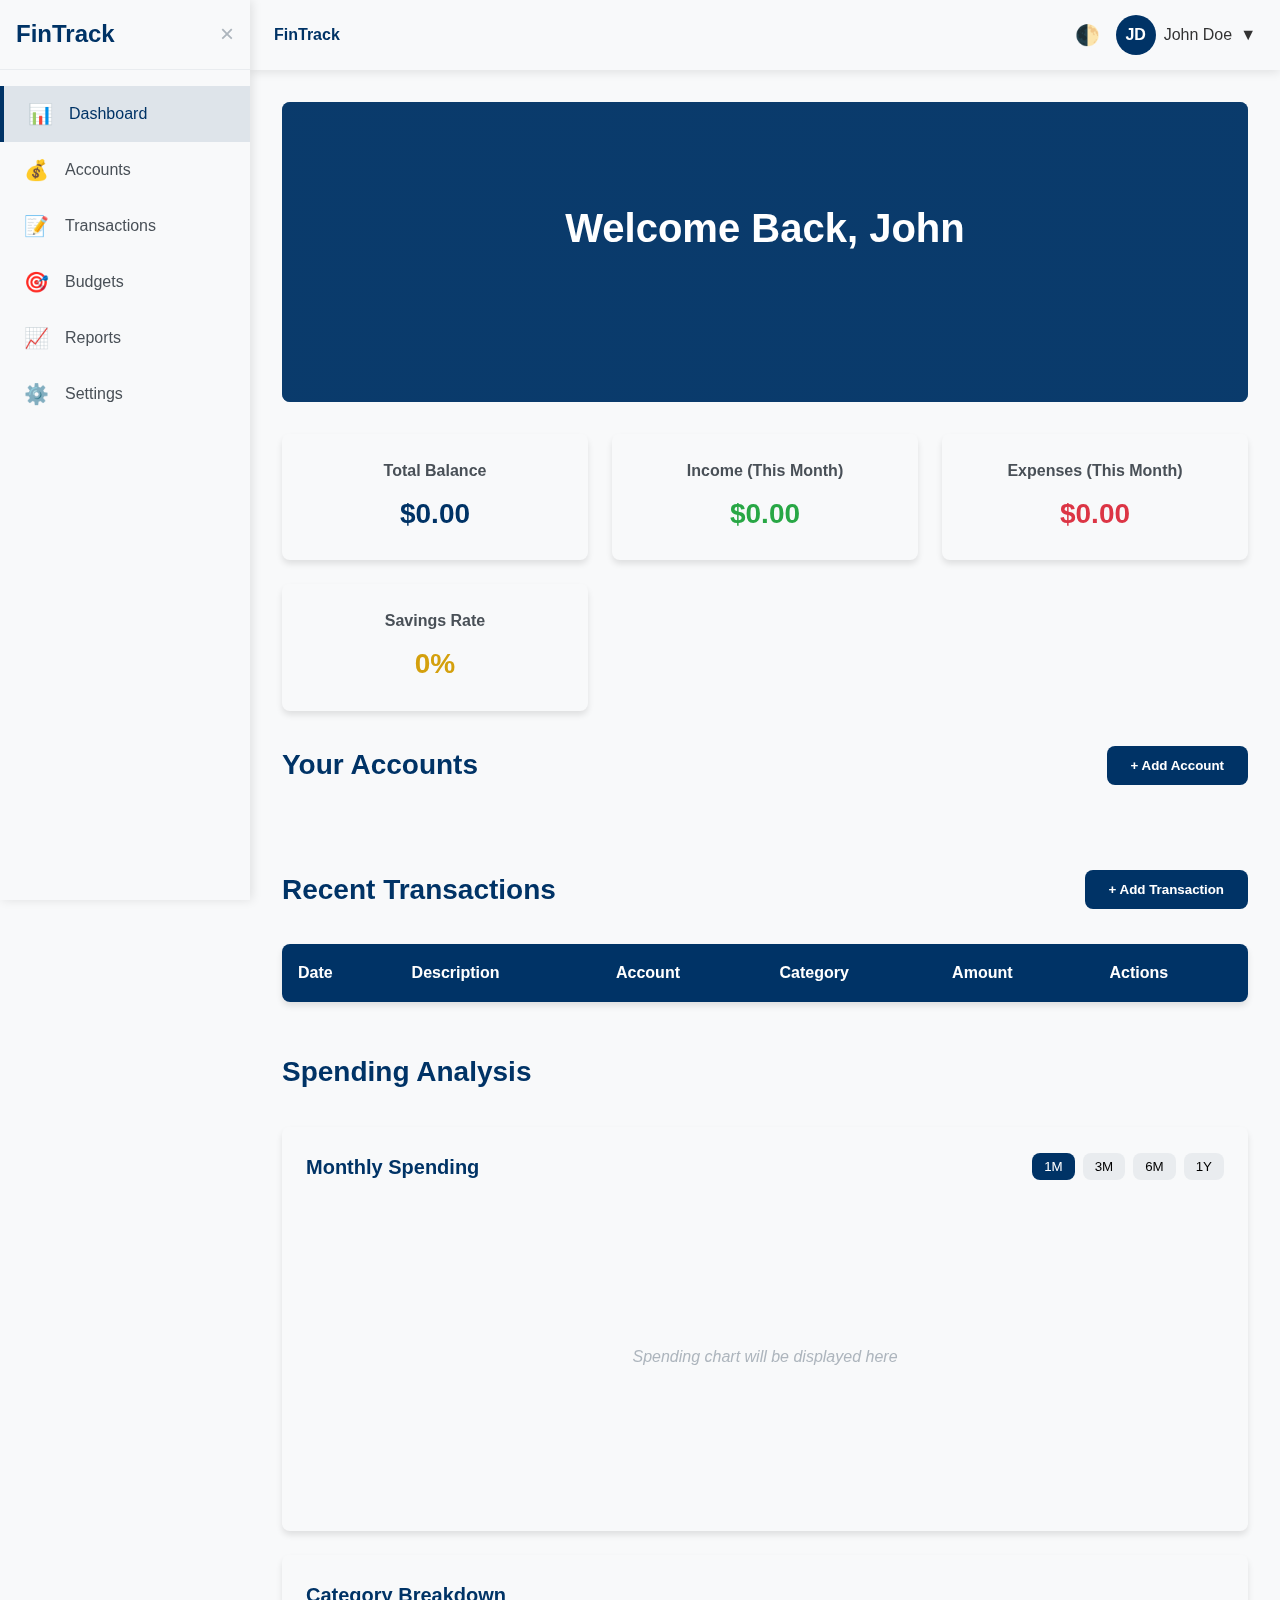
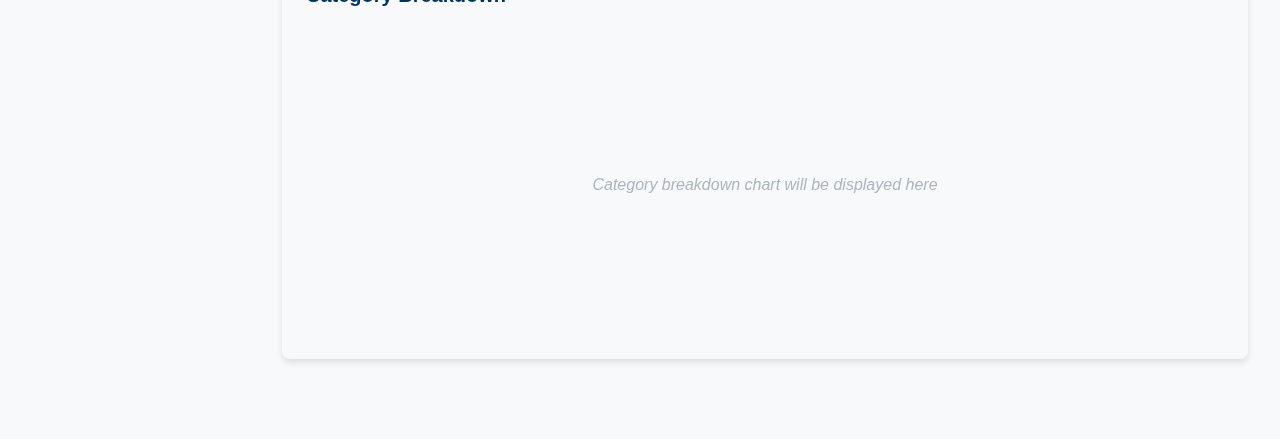
<file: data/amo/wetu2.html>
<!DOCTYPE html>
<html lang="en">
<head>
    <meta charset="UTF-8">
    <meta name="viewport" content="width=device-width, initial-scale=1.0">
    <title>FinTrack - Personal Finance Manager</title>
    <base target="_self">
    <style>
        /* CSS Variables for Theme */
        :root {
            /* Primary Colors */
            --primary: #003366;
            --primary-dark: #002244;
            --primary-light: #4a8fe7;
            --secondary: #d4a00d;
            --secondary-dark: #b38a0b;
            --accent: #135350;
            
            /* Neutral Colors */
            --text-dark: #333333;
            --text-light: #ffffff;
            --bg-light: #f8f9fa;
            --bg-dark: #1a1a2e;
            --gray-100: #f8f9fa;
            --gray-200: #e9ecef;
            --gray-500: #adb5bd;
            --gray-700: #495057;
            --gray-900: #212529;
            
            /* Utility Variables */
            --nav-height: 70px;
            --sidebar-width: 250px;
            --transition: all 0.3s ease;
            --border-radius: 8px;
            --box-shadow: 0 4px 6px rgba(0, 0, 0, 0.1);
            --box-shadow-lg: 0 10px 15px rgba(0, 0, 0, 0.1);
        }

        /* Dark Mode Variables */
        .dark-mode {
            --text-dark: #ffffff;
            --text-light: #333333;
            --bg-light: #1a1a2e;
            --bg-dark: #0d1321;
            --gray-100: #212529;
            --gray-200: #343a40;
            --gray-500: #6c757d;
            --gray-700: #adb5bd;
            --gray-900: #f8f9fa;
            --primary: #4a8fe7;
            --primary-dark: #3a7fd7;
        }

        /* Base Styles */
        * {
            margin: 0;
            padding: 0;
            box-sizing: border-box;
        }

        html {
            scroll-behavior: smooth;
            overflow-x: hidden;
        }

        body {
            font-family: 'Segoe UI', Tahoma, Geneva, Verdana, sans-serif;
            line-height: 1.6;
            color: var(--text-dark);
            background-color: var(--bg-light);
            transition: var(--transition);
            overflow-x: hidden;
        }

        a {
            text-decoration: none;
            color: inherit;
        }

        img {
            max-width: 100%;
            height: auto;
        }

        /* Utility Classes */
        .container {
            width: 100%;
            max-width: 1200px;
            margin: 0 auto;
            padding: 0 20px;
        }

        .btn {
            display: inline-block;
            padding: 12px 24px;
            background-color: var(--primary);
            color: var(--text-light);
            border: none;
            border-radius: var(--border-radius);
            font-weight: 600;
            cursor: pointer;
            transition: var(--transition);
            position: relative;
            overflow: hidden;
        }

        .btn:hover {
            background-color: var(--primary-dark);
            transform: translateY(-2px);
            box-shadow: var(--box-shadow);
        }

        .btn-secondary {
            background-color: transparent;
            border: 2px solid var(--primary);
            color: var(--primary);
        }

        .btn-secondary:hover {
            background-color: var(--primary);
            color: var(--text-light);
        }

        .btn-accent {
            background-color: var(--secondary);
        }

        .btn-accent:hover {
            background-color: var(--secondary-dark);
        }

        .card {
            background-color: var(--bg-light);
            border-radius: var(--border-radius);
            box-shadow: var(--box-shadow);
            padding: 1.5rem;
            transition: var(--transition);
            margin-bottom: 1.5rem;
        }

        .card:hover {
            transform: translateY(-5px);
            box-shadow: var(--box-shadow-lg);
        }

        .hidden {
            opacity: 0;
            transform: translateY(20px);
            transition: all 0.6s ease;
        }

        .show {
            opacity: 1;
            transform: translateY(0);
        }

        /* Dashboard Layout */
        .dashboard {
            display: flex;
            min-height: 100vh;
        }

        /* Sidebar */
        .sidebar {
            width: var(--sidebar-width);
            background-color: var(--bg-light);
            box-shadow: 2px 0 10px rgba(0, 0, 0, 0.1);
            position: fixed;
            top: 0;
            left: 0;
            height: 100vh;
            z-index: 100;
            transition: var(--transition);
            transform: translateX(-100%);
        }

        .sidebar.active {
            transform: translateX(0);
        }

        .sidebar-header {
            padding: 1rem;
            height: var(--nav-height);
            display: flex;
            align-items: center;
            justify-content: space-between;
            border-bottom: 1px solid var(--gray-200);
        }

        .sidebar-logo {
            font-size: 1.5rem;
            font-weight: 700;
            color: var(--primary);
        }

        .sidebar-close {
            font-size: 1.5rem;
            cursor: pointer;
            color: var(--gray-500);
            transition: var(--transition);
        }

        .sidebar-close:hover {
            color: var(--secondary);
        }

        .sidebar-menu {
            padding: 1rem 0;
        }

        .menu-item {
            padding: 0.75rem 1.5rem;
            display: flex;
            align-items: center;
            color: var(--gray-700);
            transition: var(--transition);
            cursor: pointer;
        }

        .menu-item:hover {
            background-color: var(--gray-200);
            color: var(--primary);
        }

        .menu-item.active {
            background-color: rgba(0, 51, 102, 0.1);
            color: var(--primary);
            border-left: 4px solid var(--primary);
        }

        .menu-icon {
            margin-right: 1rem;
            font-size: 1.25rem;
        }

        /* Main Content */
        .main-content {
            flex: 1;
            margin-left: 0;
            transition: var(--transition);
        }

        .main-content.expanded {
            margin-left: var(--sidebar-width);
        }

        /* Top Navigation */
        .top-nav {
            height: var(--nav-height);
            background-color: var(--bg-light);
            box-shadow: 0 2px 10px rgba(0, 0, 0, 0.1);
            display: flex;
            justify-content: space-between;
            align-items: center;
            padding: 0 1.5rem;
            position: sticky;
            top: 0;
            z-index: 90;
        }

        .nav-left {
            display: flex;
            align-items: center;
        }

        .sidebar-toggle {
            font-size: 1.5rem;
            margin-right: 1rem;
            cursor: pointer;
            color: var(--gray-700);
            transition: var(--transition);
        }

        .sidebar-toggle:hover {
            color: var(--primary);
        }

        .app-name {
            font-weight: 600;
            color: var(--primary);
        }

        .nav-right {
            display: flex;
            align-items: center;
        }

        .user-menu {
            display: flex;
            align-items: center;
            cursor: pointer;
            position: relative;
        }

        .user-avatar {
            width: 40px;
            height: 40px;
            border-radius: 50%;
            background-color: var(--primary);
            color: var(--text-light);
            display: flex;
            align-items: center;
            justify-content: center;
            margin-right: 0.5rem;
            font-weight: 600;
        }

        .user-name {
            font-weight: 500;
            margin-right: 0.5rem;
        }

        .theme-toggle {
            background: none;
            border: none;
            font-size: 1.25rem;
            cursor: pointer;
            color: var(--gray-700);
            margin-right: 1rem;
            transition: var(--transition);
        }

        .theme-toggle:hover {
            color: var(--secondary);
        }

        /* Dashboard Content */
        .content {
            padding: 2rem;
        }

        .page-header {
            display: flex;
            justify-content: space-between;
            align-items: center;
            margin-bottom: 2rem;
        }

        .page-title {
            font-size: 1.75rem;
            color: var(--primary);
        }

        /* Hero Section */
        .hero {
            background: linear-gradient(rgba(0, 51, 102, 0.8), rgba(0, 51, 102, 0.8)), 
                        url('https://images.unsplash.com/photo-1554224155-6726b3ff858f?ixlib=rb-1.2.1&auto=format&fit=crop&w=1350&q=80') no-repeat center center/cover;
            height: 300px;
            display: flex;
            align-items: center;
            justify-content: center;
            text-align: center;
            color: var(--text-light);
            border-radius: var(--border-radius);
            margin-bottom: 2rem;
            position: relative;
            overflow: hidden;
        }

        .hero::before {
            content: '';
            position: absolute;
            top: 0;
            left: 0;
            width: 100%;
            height: 100%;
            background: inherit;
            z-index: -1;
            transform: translateZ(-1px) scale(1.2);
        }

        .hero-content h1 {
            font-size: 2.5rem;
            margin-bottom: 1rem;
            animation: fadeInDown 0.6s ease;
        }

        .hero-content p {
            font-size: 1.25rem;
            opacity: 0;
            animation: fadeInUp 0.6s ease 0.3s forwards;
        }

        /* Summary Dashboard */
        .summary-cards {
            display: grid;
            grid-template-columns: repeat(auto-fill, minmax(250px, 1fr));
            gap: 1.5rem;
            margin-bottom: 2rem;
        }

        .summary-card {
            background-color: var(--bg-light);
            border-radius: var(--border-radius);
            padding: 1.5rem;
            text-align: center;
            box-shadow: var(--box-shadow);
            transition: var(--transition);
        }

        .summary-card:hover {
            transform: translateY(-5px);
            box-shadow: var(--box-shadow-lg);
        }

        .summary-card h3 {
            color: var(--gray-700);
            margin-bottom: 0.5rem;
            font-size: 1rem;
        }

        .summary-value {
            font-size: 1.75rem;
            font-weight: 700;
            color: var(--primary);
        }

        .summary-card.accent .summary-value {
            color: var(--secondary);
        }

        /* Accounts Section */
        .accounts-section {
            margin-bottom: 3rem;
        }

        .accounts-grid {
            display: grid;
            grid-template-columns: repeat(auto-fill, minmax(300px, 1fr));
            gap: 1.5rem;
        }

        .account-card {
            background-color: var(--bg-light);
            border-radius: var(--border-radius);
            padding: 1.5rem;
            box-shadow: var(--box-shadow);
            transition: var(--transition);
            position: relative;
            overflow: hidden;
        }

        .account-card::before {
            content: '';
            position: absolute;
            top: 0;
            left: 0;
            width: 5px;
            height: 100%;
            background-color: var(--primary);
        }

        .account-card:hover {
            transform: translateY(-5px);
            box-shadow: var(--box-shadow-lg);
        }

        .account-header {
            display: flex;
            justify-content: space-between;
            align-items: center;
            margin-bottom: 1rem;
        }

        .account-name {
            font-size: 1.25rem;
            font-weight: 600;
            color: var(--primary);
        }

        .account-balance {
            font-size: 1.5rem;
            font-weight: 700;
        }

        .positive {
            color: #28a745;
        }

        .negative {
            color: #dc3545;
        }

        .account-actions {
            display: flex;
            gap: 0.5rem;
            margin-top: 1rem;
        }

        /* Transactions Section */
        .transactions-section {
            margin-bottom: 3rem;
        }

        .transactions-header {
            display: flex;
            justify-content: space-between;
            align-items: center;
            margin-bottom: 1.5rem;
        }

        .transactions-filters {
            display: flex;
            gap: 1rem;
            align-items: center;
        }

        .filter-group {
            display: flex;
            align-items: center;
        }

        .filter-group label {
            margin-right: 0.5rem;
            font-weight: 500;
        }

        .filter-select {
            padding: 8px 12px;
            border: 1px solid var(--gray-200);
            border-radius: var(--border-radius);
            background-color: var(--bg-light);
            color: var(--text-dark);
        }

        .transactions-table {
            width: 100%;
            border-collapse: collapse;
            background-color: var(--bg-light);
            border-radius: var(--border-radius);
            overflow: hidden;
            box-shadow: var(--box-shadow);
        }

        .transactions-table th {
            background-color: var(--primary);
            color: var(--text-light);
            padding: 1rem;
            text-align: left;
        }

        .transactions-table td {
            padding: 1rem;
            border-bottom: 1px solid var(--gray-200);
        }

        .transactions-table tr:last-child td {
            border-bottom: none;
        }

        .transaction-amount.income {
            color: #28a745;
            font-weight: 600;
        }

        .transaction-amount.expense {
            color: #dc3545;
            font-weight: 600;
        }

        .transaction-actions {
            display: flex;
            gap: 0.5rem;
        }

        .action-btn {
            background: none;
            border: none;
            cursor: pointer;
            color: var(--gray-500);
            transition: var(--transition);
        }

        .action-btn:hover {
            color: var(--primary);
        }

        /* Add Transaction Modal */
        .modal {
            display: none;
            position: fixed;
            top: 0;
            left: 0;
            width: 100%;
            height: 100%;
            background-color: rgba(0, 0, 0, 0.5);
            z-index: 1000;
            justify-content: center;
            align-items: center;
        }

        .modal-content {
            background-color: var(--bg-light);
            border-radius: var(--border-radius);
            width: 100%;
            max-width: 500px;
            padding: 2rem;
            box-shadow: var(--box-shadow-lg);
            animation: fadeInDown 0.3s ease;
        }

        .modal-header {
            display: flex;
            justify-content: space-between;
            align-items: center;
            margin-bottom: 1.5rem;
        }

        .modal-title {
            font-size: 1.5rem;
            color: var(--primary);
        }

        .modal-close {
            font-size: 1.5rem;
            cursor: pointer;
            color: var(--gray-500);
            transition: var(--transition);
        }

        .modal-close:hover {
            color: var(--secondary);
        }

        .modal-body .form-group {
            margin-bottom: 1.5rem;
        }

        .modal-body label {
            display: block;
            margin-bottom: 0.5rem;
            font-weight: 600;
            color: var(--text-dark);
        }

        .modal-body input,
        .modal-body select,
        .modal-body textarea {
            width: 100%;
            padding: 12px;
            border: 1px solid var(--gray-200);
            border-radius: var(--border-radius);
            font-family: inherit;
            transition: var(--transition);
            background-color: var(--bg-light);
            color: var(--text-dark);
        }

        .modal-body input:focus,
        .modal-body select:focus,
        .modal-body textarea:focus {
            outline: none;
            border-color: var(--primary);
            box-shadow: 0 0 0 3px rgba(0, 51, 102, 0.1);
        }

        .modal-footer {
            display: flex;
            justify-content: flex-end;
            gap: 1rem;
            margin-top: 1.5rem;
        }

        /* Charts Section */
        .charts-section {
            margin-bottom: 3rem;
        }

        .chart-container {
            background-color: var(--bg-light);
            border-radius: var(--border-radius);
            padding: 1.5rem;
            box-shadow: var(--box-shadow);
            margin-bottom: 1.5rem;
        }

        .chart-header {
            display: flex;
            justify-content: space-between;
            align-items: center;
            margin-bottom: 1.5rem;
        }

        .chart-title {
            font-size: 1.25rem;
            color: var(--primary);
        }

        .chart-period {
            display: flex;
            gap: 0.5rem;
        }

        .chart-period-btn {
            padding: 6px 12px;
            background-color: var(--gray-200);
            border: none;
            border-radius: var(--border-radius);
            cursor: pointer;
            transition: var(--transition);
        }

        .chart-period-btn.active {
            background-color: var(--primary);
            color: var(--text-light);
        }

        .chart {
            height: 300px;
            width: 100%;
            position: relative;
        }

        .chart-placeholder {
            display: flex;
            justify-content: center;
            align-items: center;
            height: 100%;
            color: var(--gray-500);
            font-style: italic;
        }

        /* Budgets Section */
        .budgets-section {
            margin-bottom: 3rem;
        }

        .budgets-grid {
            display: grid;
            grid-template-columns: repeat(auto-fill, minmax(300px, 1fr));
            gap: 1.5rem;
        }

        .budget-card {
            background-color: var(--bg-light);
            border-radius: var(--border-radius);
            padding: 1.5rem;
            box-shadow: var(--box-shadow);
            transition: var(--transition);
        }

        .budget-card:hover {
            transform: translateY(-5px);
            box-shadow: var(--box-shadow-lg);
        }

        .budget-header {
            display: flex;
            justify-content: space-between;
            align-items: center;
            margin-bottom: 1rem;
        }

        .budget-category {
            font-weight: 600;
            color: var(--primary);
        }

        .budget-amount {
            font-weight: 700;
        }

        .budget-progress {
            height: 8px;
            background-color: var(--gray-200);
            border-radius: 4px;
            margin: 1rem 0;
            overflow: hidden;
        }

        .progress-bar {
            height: 100%;
            background-color: var(--primary);
            border-radius: 4px;
            transition: width 0.6s ease;
        }

        .budget-footer {
            display: flex;
            justify-content: space-between;
            font-size: 0.875rem;
            color: var(--gray-700);
        }

        /* Responsive Styles */
        @media (min-width: 768px) {
            .sidebar {
                transform: translateX(0);
            }
            
            .main-content {
                margin-left: var(--sidebar-width);
            }
            
            .sidebar-toggle {
                display: none;
            }
        }

        @media (max-width: 768px) {
            .summary-cards {
                grid-template-columns: 1fr 1fr;
            }
            
            .transactions-filters {
                flex-direction: column;
                align-items: flex-start;
                gap: 0.5rem;
            }
            
            .transactions-table {
                display: block;
                overflow-x: auto;
            }
        }

        @media (max-width: 576px) {
            .summary-cards {
                grid-template-columns: 1fr;
            }
            
            .hero-content h1 {
                font-size: 2rem;
            }
            
            .hero-content p {
                font-size: 1rem;
            }
            
            .page-title {
                font-size: 1.5rem;
            }
            
            .account-actions {
                flex-direction: column;
            }
            
            .transaction-actions {
                flex-direction: column;
            }
        }

        /* Animations */
        @keyframes fadeIn {
            from {
                opacity: 0;
            }
            to {
                opacity: 1;
            }
        }

        @keyframes fadeInDown {
            from {
                opacity: 0;
                transform: translateY(-20px);
            }
            to {
                opacity: 1;
                transform: translateY(0);
            }
        }

        @keyframes fadeInUp {
            from {
                opacity: 0;
                transform: translateY(20px);
            }
            to {
                opacity: 1;
                transform: translateY(0);
            }
        }

        @keyframes slideInLeft {
            from {
                opacity: 0;
                transform: translateX(-20px);
            }
            to {
                opacity: 1;
                transform: translateX(0);
            }
        }

        /* Dashboard Page Transitions */
        .page {
            display: none;
            animation: fadeIn 0.5s ease;
        }

        .page.active {
            display: block;
        }
    </style>
</head>
<body>
    <!-- Dashboard -->
    <div id="dashboard">
        <!-- Sidebar -->
        <div class="sidebar">
            <div class="sidebar-header">
                <div class="sidebar-logo">FinTrack</div>
                <div class="sidebar-close">&times;</div>
            </div>
            <div class="sidebar-menu">
                <div class="menu-item active" data-page="dashboard-home">
                    <span class="menu-icon">📊</span>
                    <span>Dashboard</span>
                </div>
                <div class="menu-item" data-page="accounts">
                    <span class="menu-icon">💰</span>
                    <span>Accounts</span>
                </div>
                <div class="menu-item" data-page="transactions">
                    <span class="menu-icon">📝</span>
                    <span>Transactions</span>
                </div>
                <div class="menu-item" data-page="budgets">
                    <span class="menu-icon">🎯</span>
                    <span>Budgets</span>
                </div>
                <div class="menu-item" data-page="reports">
                    <span class="menu-icon">📈</span>
                    <span>Reports</span>
                </div>
                <div class="menu-item" data-page="settings">
                    <span class="menu-icon">⚙️</span>
                    <span>Settings</span>
                </div>
            </div>
        </div>

        <!-- Main Content -->
        <div class="main-content">
            <!-- Top Navigation -->
            <div class="top-nav">
                <div class="nav-left">
                    <div class="sidebar-toggle">☰</div>
                    <div class="app-name">FinTrack</div>
                </div>
                <div class="nav-right">
                    <button class="theme-toggle" id="theme-toggle">🌓</button>
                    <div class="user-menu">
                        <div class="user-avatar">JD</div>
                        <div class="user-name">John Doe</div>
                        <span>▼</span>
                    </div>
                </div>
            </div>

            <!-- Dashboard Content -->
            <div class="content">
                <!-- Dashboard Home Page -->
                <div id="dashboard-home" class="page active">
                    <div class="hero">
                        <div class="hero-content">
                            <h1>Welcome Back, John</h1>
                            <p>Track your finances and achieve your financial goals</p>
                        </div>
                    </div>

                    <div class="summary-cards">
                        <div class="summary-card">
                            <h3>Total Balance</h3>
                            <div class="summary-value" id="total-balance">$0.00</div>
                        </div>
                        <div class="summary-card">
                            <h3>Income (This Month)</h3>
                            <div class="summary-value positive" id="monthly-income">$0.00</div>
                        </div>
                        <div class="summary-card">
                            <h3>Expenses (This Month)</h3>
                            <div class="summary-value negative" id="monthly-expenses">$0.00</div>
                        </div>
                        <div class="summary-card accent">
                            <h3>Savings Rate</h3>
                            <div class="summary-value" id="savings-rate">0%</div>
                        </div>
                    </div>

                    <div class="accounts-section">
                        <div class="page-header">
                            <h2 class="page-title">Your Accounts</h2>
                            <button class="btn" id="add-account-btn">+ Add Account</button>
                        </div>
                        <div class="accounts-grid" id="accounts-grid">
                            <!-- Accounts will be added here dynamically -->
                        </div>
                    </div>

                    <div class="transactions-section">
                        <div class="page-header">
                            <h2 class="page-title">Recent Transactions</h2>
                            <button class="btn" id="add-transaction-btn">+ Add Transaction</button>
                        </div>
                        <div class="transactions-table-container">
                            <table class="transactions-table">
                                <thead>
                                    <tr>
                                        <th>Date</th>
                                        <th>Description</th>
                                        <th>Account</th>
                                        <th>Category</th>
                                        <th>Amount</th>
                                        <th>Actions</th>
                                    </tr>
                                </thead>
                                <tbody id="transactions-table-body">
                                    <!-- Transactions will be added here dynamically -->
                                </tbody>
                            </table>
                        </div>
                    </div>

                    <div class="charts-section">
                        <div class="page-header">
                            <h2 class="page-title">Spending Analysis</h2>
                        </div>
                        <div class="chart-container">
                            <div class="chart-header">
                                <h3 class="chart-title">Monthly Spending</h3>
                                <div class="chart-period">
                                    <button class="chart-period-btn active">1M</button>
                                    <button class="chart-period-btn">3M</button>
                                    <button class="chart-period-btn">6M</button>
                                    <button class="chart-period-btn">1Y</button>
                                </div>
                            </div>
                            <div class="chart">
                                <div class="chart-placeholder">Spending chart will be displayed here</div>
                            </div>
                        </div>
                        <div class="chart-container">
                            <div class="chart-header">
                                <h3 class="chart-title">Category Breakdown</h3>
                            </div>
                            <div class="chart">
                                <div class="chart-placeholder">Category breakdown chart will be displayed here</div>
                            </div>
                        </div>
                    </div>
                </div>

                <!-- Accounts Page -->
                <div id="accounts" class="page">
                    <div class="page-header">
                        <h2 class="page-title">Accounts</h2>
                        <button class="btn" id="add-account-btn-2">+ Add Account</button>
                    </div>
                    <div class="accounts-grid" id="accounts-grid-full">
                        <!-- Accounts will be added here dynamically -->
                    </div>
                </div>

                <!-- Transactions Page -->
                <div id="transactions" class="page">
                    <div class="page-header">
                        <h2 class="page-title">Transactions</h2>
                        <button class="btn" id="add-transaction-btn-2">+ Add Transaction</button>
                    </div>
                    <div class="transactions-header">
                        <h3>All Transactions</h3>
                        <div class="transactions-filters">
                            <div class="filter-group">
                                <label for="filter-account">Account:</label>
                                <select id="filter-account" class="filter-select">
                                    <option value="">All Accounts</option>
                                </select>
                            </div>
                            <div class="filter-group">
                                <label for="filter-category">Category:</label>
                                <select id="filter-category" class="filter-select">
                                    <option value="">All Categories</option>
                                </select>
                            </div>
                            <div class="filter-group">
                                <label for="filter-type">Type:</label>
                                <select id="filter-type" class="filter-select">
                                    <option value="">All Types</option>
                                    <option value="income">Income</option>
                                    <option value="expense">Expense</option>
                                </select>
                            </div>
                        </div>
                    </div>
                    <div class="transactions-table-container">
                        <table class="transactions-table">
                            <thead>
                                <tr>
                                    <th>Date</th>
                                    <th>Description</th>
                                    <th>Account</th>
                                    <th>Category</th>
                                    <th>Amount</th>
                                    <th>Actions</th>
                                </tr>
                            </thead>
                            <tbody id="transactions-table-body-full">
                                <!-- Transactions will be added here dynamically -->
                            </tbody>
                        </table>
                    </div>
                </div>

                <!-- Budgets Page -->
                <div id="budgets" class="page">
                    <div class="page-header">
                        <h2 class="page-title">Budgets</h2>
                        <button class="btn" id="add-budget-btn">+ Add Budget</button>
                    </div>
                    <div class="budgets-grid" id="budgets-grid">
                        <!-- Budgets will be added here dynamically -->
                    </div>
                </div>

                <!-- Reports Page -->
                <div id="reports" class="page">
                    <div class="page-header">
                        <h2 class="page-title">Reports</h2>
                    </div>
                    <div class="chart-container">
                        <div class="chart-header">
                            <h3 class="chart-title">Income vs Expenses</h3>
                            <div class="chart-period">
                                <button class="chart-period-btn active">1M</button>
                                <button class="chart-period-btn">3M</button>
                                <button class="chart-period-btn">6M</button>
                                <button class="chart-period-btn">1Y</button>
                            </div>
                        </div>
                        <div class="chart">
                            <div class="chart-placeholder">Income vs Expenses chart will be displayed here</div>
                        </div>
                    </div>
                    <div class="chart-container">
                        <div class="chart-header">
                            <h3 class="chart-title">Spending by Category</h3>
                        </div>
                        <div class="chart">
                            <div class="chart-placeholder">Spending by category chart will be displayed here</div>
                        </div>
                    </div>
                </div>

                <!-- Settings Page -->
                <div id="settings" class="page">
                    <div class="page-header">
                        <h2 class="page-title">Settings</h2>
                    </div>
                    <div class="card">
                        <h3>Account Settings</h3>
                        <p>Settings content goes here...</p>
                    </div>
                </div>
            </div>
        </div>
    </div>

    <!-- Add Account Modal -->
    <div class="modal" id="account-modal">
        <div class="modal-content">
            <div class="modal-header">
                <h3 class="modal-title">Add New Account</h3>
                <span class="modal-close">&times;</span>
            </div>
            <div class="modal-body">
                <form id="account-form">
                    <div class="form-group">
                        <label for="account-name">Account Name</label>
                        <input type="text" id="account-name" required>
                    </div>
                    <div class="form-group">
                        <label for="account-type">Account Type</label>
                        <select id="account-type" required>
                            <option value="">Select Type</option>
                            <option value="checking">Checking</option>
                            <option value="savings">Savings</option>
                            <option value="credit">Credit Card</option>
                            <option value="investment">Investment</option>
                            <option value="cash">Cash</option>
                            <option value="other">Other</option>
                        </select>
                    </div>
                    <div class="form-group">
                        <label for="account-balance">Initial Balance</label>
                        <input type="number" id="account-balance" step="0.01" required>
                    </div>
                    <div class="form-group">
                        <label for="account-notes">Notes (Optional)</label>
                        <textarea id="account-notes" rows="3"></textarea>
                    </div>
                    <div class="modal-footer">
                        <button type="button" class="btn btn-secondary" id="cancel-account">Cancel</button>
                        <button type="submit" class="btn">Save Account</button>
                    </div>
                </form>
            </div>
        </div>
    </div>

    <!-- Add Transaction Modal -->
    <div class="modal" id="transaction-modal">
        <div class="modal-content">
            <div class="modal-header">
                <h3 class="modal-title">Add New Transaction</h3>
                <span class="modal-close">&times;</span>
            </div>
            <div class="modal-body">
                <form id="transaction-form">
                    <div class="form-group">
                        <label for="transaction-type">Transaction Type</label>
                        <select id="transaction-type" required>
                            <option value="">Select Type</option>
                            <option value="income">Income</option>
                            <option value="expense">Expense</option>
                            <option value="transfer">Transfer</option>
                        </select>
                    </div>
                    <div class="form-group">
                        <label for="transaction-account">Account</label>
                        <select id="transaction-account" required>
                            <option value="">Select Account</option>
                        </select>
                    </div>
                    <div class="form-group">
                        <label for="transaction-amount">Amount</label>
                        <input type="number" id="transaction-amount" step="0.01" required>
                    </div>
                    <div class="form-group">
                        <label for="transaction-date">Date</label>
                        <input type="date" id="transaction-date" required>
                    </div>
                    <div class="form-group">
                        <label for="transaction-category">Category</label>
                        <select id="transaction-category" required>
                            <option value="">Select Category</option>
                            <!-- Categories will be added dynamically -->
                        </select>
                    </div>
                    <div class="form-group">
                        <label for="transaction-description">Description</label>
                        <input type="text" id="transaction-description">
                    </div>
                    <div class="modal-footer">
                        <button type="button" class="btn btn-secondary" id="cancel-transaction">Cancel</button>
                        <button type="submit" class="btn">Save Transaction</button>
                    </div>
                </form>
            </div>
        </div>
    </div>

    <!-- Add Budget Modal -->
    <div class="modal" id="budget-modal">
        <div class="modal-content">
            <div class="modal-header">
                <h3 class="modal-title">Add New Budget</h3>
                <span class="modal-close">&times;</span>
            </div>
            <div class="modal-body">
                <form id="budget-form">
                    <div class="form-group">
                        <label for="budget-category">Category</label>
                        <select id="budget-category" required>
                            <option value="">Select Category</option>
                            <!-- Categories will be added dynamically -->
                        </select>
                    </div>
                    <div class="form-group">
                        <label for="budget-amount">Amount</label>
                        <input type="number" id="budget-amount" step="0.01" required>
                    </div>
                    <div class="form-group">
                        <label for="budget-period">Period</label>
                        <select id="budget-period" required>
                            <option value="monthly">Monthly</option>
                            <option value="weekly">Weekly</option>
                            <option value="yearly">Yearly</option>
                        </select>
                    </div>
                    <div class="modal-footer">
                        <button type="button" class="btn btn-secondary" id="cancel-budget">Cancel</button>
                        <button type="submit" class="btn">Save Budget</button>
                    </div>
                </form>
            </div>
        </div>
    </div>

    <!-- JavaScript -->
    <script>
     <!-- Starting from the cutoff point -->
function deleteAccount(accountId) {
    if (!confirm("Are you sure you want to delete this account?")) return;

    // Remove associated transactions
    transactions = transactions.filter(t => t.accountId !== accountId);
    saveTransactions();

    // Remove account
    accounts = accounts.filter(a => a.id !== accountId);
    saveAccounts();

    renderAll();
}

function addTransaction(data) {
    const newTransaction = {
        id: getNextId(transactions),
        ...data,
        amount: parseFloat(data.amount),
        date: new Date(data.date).toISOString()
    };

    // Update account balance
    const account = accounts.find(a => a.id == newTransaction.accountId);
    if (account) {
        account.balance += (newTransaction.type === 'income' ? 1 : -1) * newTransaction.amount;
        saveAccounts();
    }

    transactions.push(newTransaction);
    saveTransactions();
    renderAll();
}

function editTransaction(transactionId) {
    const t = transactions.find(t => t.id === transactionId);
    if (!t) return;

    document.getElementById('transaction-type').value = t.type;
    document.getElementById('transaction-account').value = t.accountId;
    document.getElementById('transaction-amount').value = t.amount;
    document.getElementById('transaction-date').value = t.date.split('T')[0];
    document.getElementById('transaction-category').value = t.category;
    document.getElementById('transaction-description').value = t.description;

    document.getElementById('transaction-modal').style.display = 'flex';

    const form = document.getElementById('transaction-form');
    form.onsubmit = function(e) {
        e.preventDefault();

        const oldAccount = accounts.find(a => a.id == t.accountId);
        if (oldAccount) {
            oldAccount.balance -= (t.type === 'income' ? 1 : -1) * t.amount;
        }

        t.type = document.getElementById('transaction-type').value;
        t.accountId = parseInt(document.getElementById('transaction-account').value);
        t.amount = parseFloat(document.getElementById('transaction-amount').value);
        t.date = document.getElementById('transaction-date').value;
        t.category = document.getElementById('transaction-category').value;
        t.description = document.getElementById('transaction-description').value;

        const newAccount = accounts.find(a => a.id == t.accountId);
        if (newAccount) {
            newAccount.balance += (t.type === 'income' ? 1 : -1) * t.amount;
        }

        saveTransactions();
        saveAccounts();
        renderAll();
        closeModal('transaction-modal');
    };
}

function deleteTransaction(transactionId) {
    const transaction = transactions.find(t => t.id === transactionId);
    if (!transaction) return;

    const account = accounts.find(a => a.id === transaction.accountId);
    if (account) {
        account.balance -= (transaction.type === 'income' ? 1 : -1) * transaction.amount;
        saveAccounts();
    }

    transactions = transactions.filter(t => t.id !== transactionId);
    saveTransactions();
    renderAll();
}

function editBudget(budgetId) {
    const b = budgets.find(b => b.id === budgetId);
    if (!b) return;

    document.getElementById('budget-category').value = b.category;
    document.getElementById('budget-amount').value = b.amount;
    document.getElementById('budget-period').value = b.period;

    document.getElementById('budget-modal').style.display = 'flex';

    const form = document.getElementById('budget-form');
    form.onsubmit = function(e) {
        e.preventDefault();
        b.category = document.getElementById('budget-category').value;
        b.amount = parseFloat(document.getElementById('budget-amount').value);
        b.period = document.getElementById('budget-period').value;
        saveBudgets();
        renderAll();
        closeModal('budget-modal');
    };
}

function deleteBudget(budgetId) {
    if (!confirm("Delete this budget?")) return;
    budgets = budgets.filter(b => b.id !== budgetId);
    saveBudgets();
    renderAll();
}

function closeModal(id) {
    document.getElementById(id).style.display = 'none';
}

// Modal triggers
function setupModalTriggers() {
    document.querySelectorAll('#add-account-btn, #add-account-btn-2').forEach(btn => {
        btn.onclick = () => {
            document.getElementById('account-form').reset();
            document.querySelector('#account-modal .modal-title').textContent = 'Add New Account';
            document.getElementById('account-modal').style.display = 'flex';
        };
    });

    document.getElementById('add-transaction-btn').onclick = () => {
        document.getElementById('transaction-form').reset();
        document.getElementById('transaction-modal').style.display = 'flex';
    };

    document.getElementById('add-transaction-btn-2').onclick = () => {
        document.getElementById('transaction-form').reset();
        document.getElementById('transaction-modal').style.display = 'flex';
    };

    document.getElementById('add-budget-btn').onclick = () => {
        document.getElementById('budget-form').reset();
        document.getElementById('budget-modal').style.display = 'flex';
    };

    document.querySelectorAll('.modal-close, #cancel-account, #cancel-transaction, #cancel-budget').forEach(btn => {
        btn.onclick = () => {
            btn.closest('.modal').style.display = 'none';
        };
    });

    window.onclick = e => {
        if (e.target.classList.contains('modal')) {
            e.target.style.display = 'none';
        }
    };
}

// Sidebar navigation
function setupSidebarNavigation() {
    document.querySelectorAll('.menu-item').forEach(item => {
        item.addEventListener('click', function() {
            document.querySelector('.menu-item.active').classList.remove('active');
            this.classList.add('active');

            document.querySelector('.page.active').classList.remove('active');
            const pageId = this.getAttribute('data-page');
            document.getElementById(pageId).classList.add('active');
        });
    });

    document.querySelector('.sidebar-toggle').onclick = () => {
        document.querySelector('.sidebar').classList.toggle('active');
    };

    document.querySelector('.sidebar-close').onclick = () => {
        document.querySelector('.sidebar').classList.remove('active');
    };
}

// Theme toggle
function setupThemeToggle() {
    document.getElementById('theme-toggle').onclick = () => {
        document.body.classList.toggle('dark-mode');
    };
}

// Form submissions
function setupFormSubmissions() {
    document.getElementById('account-form').onsubmit = function(e) {
        e.preventDefault();
        const data = {
            name: document.getElementById('account-name').value,
            type: document.getElementById('account-type').value,
            balance: document.getElementById('account-balance').value,
            notes: document.getElementById('account-notes').value
        };
        addAccount(data);
        closeModal('account-modal');
    };

    document.getElementById('transaction-form').onsubmit = function(e) {
        e.preventDefault();
        const data = {
            type: document.getElementById('transaction-type').value,
            accountId: parseInt(document.getElementById('transaction-account').value),
            amount: document.getElementById('transaction-amount').value,
            date: document.getElementById('transaction-date').value,
            category: document.getElementById('transaction-category').value,
            description: document.getElementById('transaction-description').value
        };
        addTransaction(data);
        closeModal('transaction-modal');
    };

    document.getElementById('budget-form').onsubmit = function(e) {
        e.preventDefault();
        const data = {
            id: getNextId(budgets),
            category: document.getElementById('budget-category').value,
            amount: parseFloat(document.getElementById('budget-amount').value),
            period: document.getElementById('budget-period').value
        };
        budgets.push(data);
        saveBudgets();
        renderAll();
        closeModal('budget-modal');
    };
}

// Initialize everything
loadData();
setupModalTriggers();
setupSidebarNavigation();
setupThemeToggle();
setupFormSubmissions();
  </script>
    
  </body>
</file>
